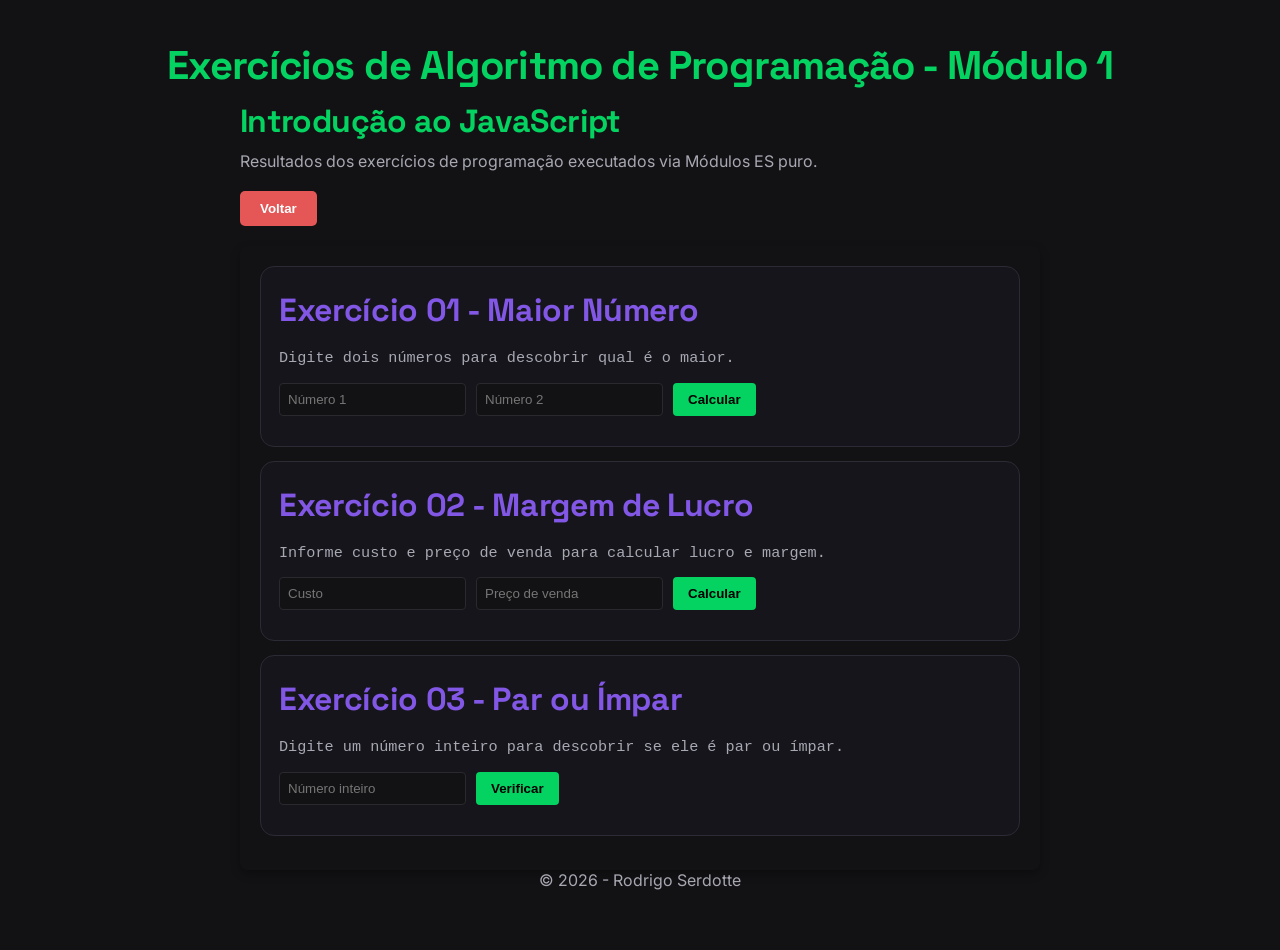
<file: module 1/index.html>
<!DOCTYPE html>
<html lang="en">
<head>
    <meta charset="UTF-8">
    <meta name="viewport" content="width=device-width, initial-scale=1.0">
    <title>Algoritmo de Programação - Exercícios Módulo 1</title>
    <link rel="stylesheet" href="./styles/style.css">
    <script type="module" src="./js/main.js"></script>
</head>
<body>
    <header>
            <h1>Exercícios de Algoritmo de Programação - Módulo 1</h1>
    </header>        
    <main>
        <h2>Introdução ao JavaScript</h2>
        <p>Resultados dos exercícios de programação executados via Módulos ES puro.</p>
        <button id="botao_voltar">Voltar</button>
        
        <div id="output">Carregando módulos...</div>
    </main>
    <footer>
        <p>&copy; 2026 - Rodrigo Serdotte</p>   

    </footer>   

  

</body>
</html>
</file>
<file: module 1/styles/style.css>
@import url('https://fonts.googleapis.com/css2?family=Inter:wght@400;500;600;700&family=Space+Grotesk:wght@500;700&display=swap');

/* Reset básico */
* {
    box-sizing: border-box;
    margin: 0;
    padding: 0;
}

body {
    font-family: 'Inter', 'Segoe UI', Tahoma, Geneva, Verdana, sans-serif;
    background-color: #121214;
    color: #e1e1e6;
    padding: 40px;
    display: flex;
    flex-direction: column;
    align-items: center;
}

main {
    width: 100%;
    max-width: 800px;
}

h1 {
    font-family: 'Space Grotesk', 'Inter', sans-serif;
    font-size: 2.5rem;
    margin-bottom: 10px;
    color: #04d361;
    letter-spacing: -0.02em;
}

h2 {
    font-family: 'Space Grotesk', 'Inter', sans-serif;
    font-size: 2rem;
    margin-bottom: 10px;
    color: #04d361;
    letter-spacing: -0.02em;
}

p {
    color: #a8a8b3;
    margin-bottom: 20px;
}

#botao_voltar {
    padding: 10px 20px;
    border-radius: 5px;
    border: none;
    background-color: #e55757;
    color: #fff;
    font-weight: bold;
    cursor: pointer;
    margin-bottom: 20px;
}

/* Painel de Output (Estilo Terminal) */
#output {

    border-radius: 8px;
    padding: 20px;
    font-family: 'Fira Code', Consolas, Monaco, monospace;
    font-size: 0.95rem;
    line-height: 1.6;
    white-space: pre-wrap;
    box-shadow: 0 4px 10px rgba(0, 0, 0, 0.3);
}

/* Estilização interna dos blocos de exercícios que JavaScript vai injetar */
.bloco-exercicio {
    background: #15151b;
    border: 1px solid #2b2b35;
    border-radius: 14px;
    padding: 18px;
    margin-bottom: 14px;
}

.titulo-ex {
    font-family: 'Space Grotesk', 'Inter', sans-serif;
    color: #8257e5;
    font-weight: bold;
    display: block;
    margin-bottom: 8px;
    letter-spacing: -0.01em;
}

.conteudo-exercicio {
    margin-top: 10px;
}

.descricao-ex {
    margin-bottom: 12px;
}

.controles-exercicio {
    display: flex;
    flex-wrap: wrap;
    gap: 10px;
    margin-bottom: 12px;
}

.campo-numerico {
    min-width: 100px;
    padding: 8px;
    border-radius: 4px;
    border: 1px solid #29292e;
    background: #121214;
    color: #fff;
}

.campo-numerico:focus {
    outline: none;
    border-color: #04d361;
}

.botao-exercicio {
    padding: 8px 15px;
    border-radius: 4px;
    border: none;
    background: #04d361;
    color: #000;
    font-weight: bold;
    cursor: pointer;
}

.botao-exercicio:hover {
    filter: brightness(0.9);
}

.resultado-exercicio {
    margin-bottom: 0;
    font-weight: bold;
}

.resultado-exercicio.sucesso {
    color: #04d361;
}

.resultado-exercicio.erro {
    color: #ff5555;
}

@media (max-width: 600px) {
    body {
        padding: 20px;
    }

    h1 {
        font-size: 1.5rem;
        text-align: center;
    }

    p {
        text-align: center;
    }

    h2 {
        font-size: 1.2rem;
        text-align: center;
    }
    .titulo-ex {
        font-size: 1.2rem;
        text-align: center;
    }

    .descricao-ex {
        text-align: justify;
    }

    .controles-exercicio {
        flex-direction: column;
    }

    .campo-numerico,
    .botao-exercicio {
        width: 50%;
    }
}
</file>
